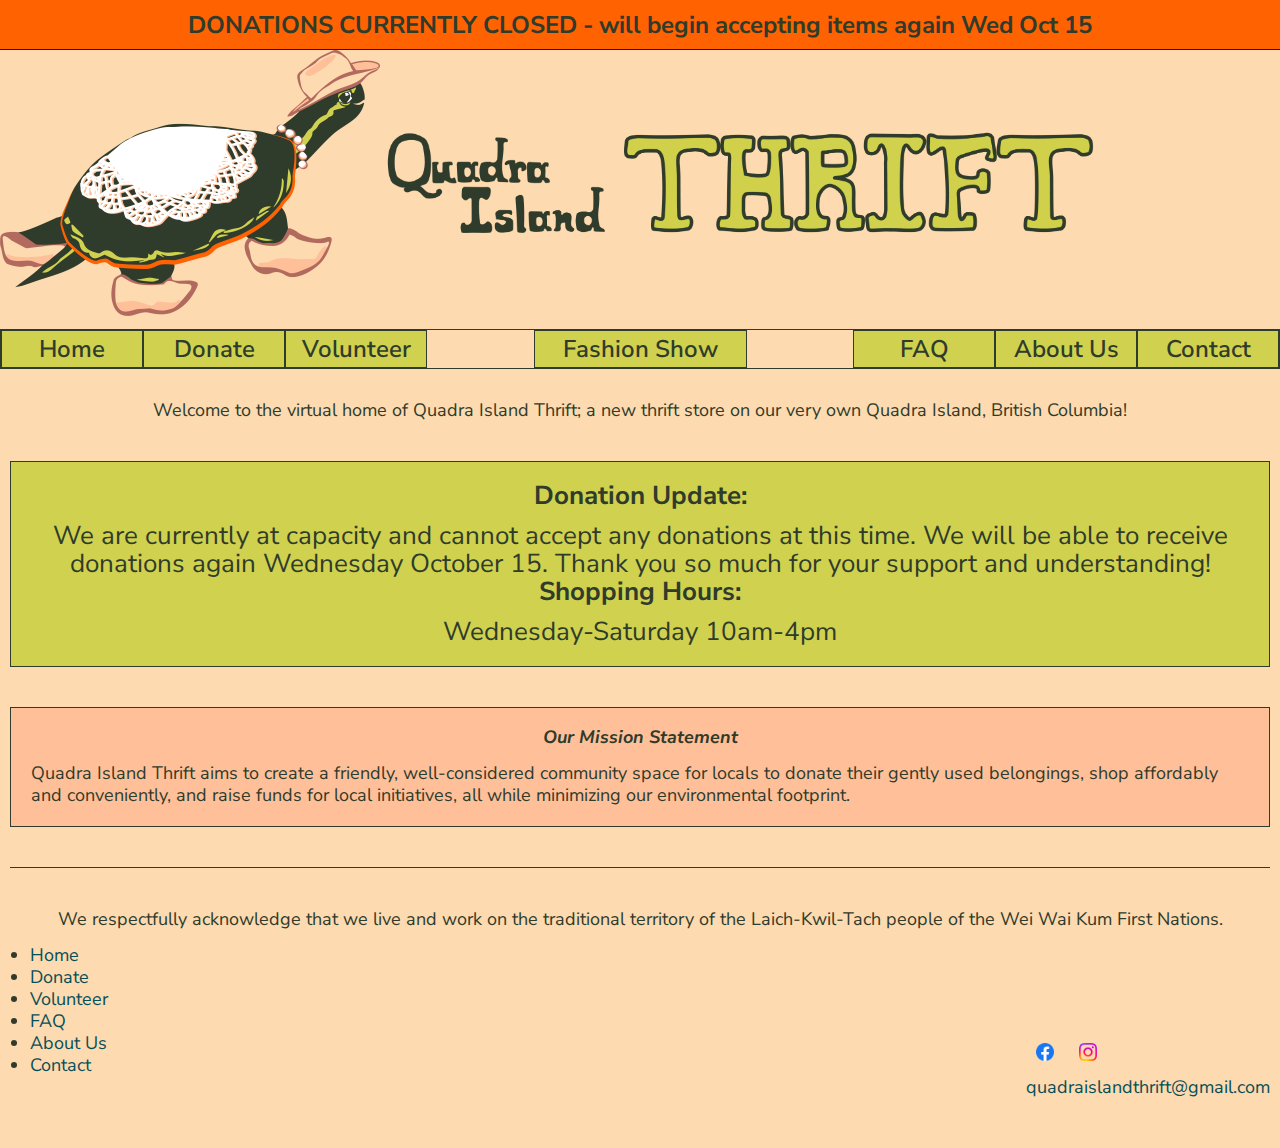
<file: index.html>
<!DOCTYPE html>
<html lang="en">

<head>
  <meta charset="UTF-8">
  <meta name="viewport" content="width=device-width, initial-scale=1.0, maximum-scale=1.0, user-scalable=no">
  <meta http-equiv="X-UA-Compatible" content="ie=edge">
  <meta name="description" content="Quadra Island's very own thrift store!">

  <title>Quadra Island Thrift</title>

<meta property="og:title" content="Quadra Island Thrift">
<meta property="og:type" content="website">
<meta property="og:locale" content="en_US">
<meta property="og:url" content="https://quadraislandthrift.ca">
<meta property="og:description" content="Quadra Island Thrift store open hours, donation information, FAQ and more">
<meta property="og:image" content="https://quadraislandthrift.ca/assets/qit-turtle-colour-og-10.png">



  <link rel="icon" type="image/x-icon" href="./assets/favicon.ico">
  <link rel="stylesheet" href="style.css">
  <!-- <script src="https://polyfill.io/v3/polyfill.min.js?features=default"></script>
  <script src="https://ajax.googleapis.com/ajax/libs/jquery/3.6.0/jquery.min.js"></script>
  <script src='https://ajax.googleapis.com/ajax/libs/jqueryui/1.8.5/jquery-ui.min.js'></script> -->
  <!-- <link rel="preconnect" href="https://fonts.googleapis.com">
<link rel="preconnect" href="https://fonts.gstatic.com" crossorigin>
<link href="https://fonts.googleapis.com/css2?family=Nunito+Sans:ital,opsz,wght@0,6..12,200..1000;1,6..12,200..1000&display=swap" rel="stylesheet"> -->
<link rel="preconnect" href="https://fonts.googleapis.com">
<link rel="preconnect" href="https://fonts.gstatic.com" crossorigin>
<link href="https://fonts.googleapis.com/css2?family=Chicle&family=Nunito+Sans:ital,opsz,wght@0,6..12,200..1000;1,6..12,200..1000&display=swap" rel="stylesheet">

</head>
<!-- Google tag (gtag.js) -->
<script async src="https://www.googletagmanager.com/gtag/js?id=G-VVVWBV5G3X"></script>
<script>
  window.dataLayer = window.dataLayer || [];
  function gtag(){dataLayer.push(arguments);}
  gtag('js', new Date());

  gtag('config', 'G-VVVWBV5G3X');
</script>

<body>
    <div class="banner"><p class="banner__text">DONATIONS CURRENTLY CLOSED - will begin accepting items again Wed Oct 15</p></div>
    <header>
        <div class="header">
        <div class="header__title">
            <div class="header__title-image header__title-image-1">
                <img src="./assets/qit-turtle-colour-380w.png" alt="QIT Turtle">
            </div>
            <div class="header__title-image header__title-image-2"> 
                <img  src="./assets/quadra-island-text.png" alt="Quadra Island">
            </div> 
            <div class="header__title-image header__title-image-3">
                <img  src="./assets/thrift-text.png" alt="Thrift">
            </div>
            <!-- <h1>Quadra&nbsp;</h1>
            <h1>Island&nbsp;</h1>
            <h1>Thrift&nbsp;</h1> -->
        </div>
        <!-- <div class="header__image">
            <img src="./assets/turtle-placeholder.jpg" alt="Doily Turtle"> 
        </div> -->
    </div>
    </header>
    <nav class="nav">
        <div class="nav__link-grouping">
            <a class="nav__link" href="./index.html">Home</a>
            <a class="nav__link" href="./donate.html">Donate</a>
            <a class="nav__link" href="./volunteer.html">Volunteer</a>
            <!-- <a class="nav__link" href="#idea">The Idea</a> -->
        </div>
        <div class="nav__link-grouping nav__link-grouping--fashion">
            <a class="nav__link nav__link--fashion" href="./fashion-show.html">Fashion Show</a>
        </div>
        <div class="nav__link-grouping">
            <a class="nav__link" href="./faq.html">FAQ</a>
            <a class="nav__link" href="./about-us.html">About Us</a>
            <a class="nav__link" href="./contact.html">Contact</a>
        </div>
    </nav>
    <div id="all">
    
    
    <main>
    <section class="mission">
        <!-- similar border to ad -->
        <p class="mission__intro-text">Welcome to the virtual home of Quadra Island Thrift; a new thrift store on our very own Quadra Island, British Columbia!</p>
        <div class="mission__hours">
        <!-- <p class="center bold">Shopping and Donation Hours:</p> -->
         <div class="donation__update">
            <p class="center bold">Donation Update:</p>
            <p class="center">We are currently at capacity and cannot accept any donations at this time. We will be able to receive donations again Wednesday October 15. Thank you so much for your support and understanding!</p>
         </div>
          
        <p class="center bold">Shopping Hours:</p>
            <p class="center">Wednesday-Saturday 10am-4pm</p>
     
            <!-- <p class="center">Sunday 10am-2pm</p> -->
        </div>
          
        </p>
        <div class="mission__intro-now-accepting-container mission__intro-text">
            <!-- <p class="mission__intro-text mission__intro-now-accepting"><a href="#donate">See our updated donation information</a></p> -->
        </div>
        <div class="mission__mission-statement">
            <h4>Our Mission Statement</h4>
            <p class="mission__text">Quadra Island Thrift aims to create a friendly, well-considered community space for locals to donate their gently used belongings, shop affordably and conveniently, and raise funds for local initiatives, all while minimizing our environmental footprint. </p>
        </div>
        
    </section>

    <footer class="footer">
        <p class="footer__acknowledgement">We respectfully acknowledge that we live and work on the traditional territory of the Laich-Kwil-Tach people of the Wei Wai Kum First Nations.</p>
        <div class="footer__bottom">
        <div class="footer__left">
            <ul>
                <li><a href="./index.html">Home</a></li>
                <li><a href="./donate.html">Donate</a></li>
                <li><a href="./volunteer.html">Volunteer</a></li>
                <!-- <li><a href="#idea">The Idea</a></li> -->
                <li><a href="./faq.html">FAQ</a></li>
                <li><a href="./about-us.html">About Us</a></li>
                <li><a href="./contact.html">Contact</a></li>
            </ul>
        </div>
        <div class="footer__right"> 
            <div class="footer__socials">
                <a href="https://www.facebook.com/profile.php?id=61572787464587" target="_blank">
                    <img src="./assets/fb-icon.png" alt="Quadra Island Thrift Facebook">
                </a>
                <a href="https://www.instagram.com/quadraislandthrift/" target="_blank">
                    <img src="./assets/ig-icon.png" alt="Quadra Island Thrift Instagram">
                </a>
            </div>
            <div>
                <a href="mailto:quadraislandthrift@gmail.com">quadraislandthrift@gmail.com</a>
            </div>
        </div>
    </div>
    </footer>
</main>
  <script src="main.js"></script>
  </div>
</body>
</html>
</file>
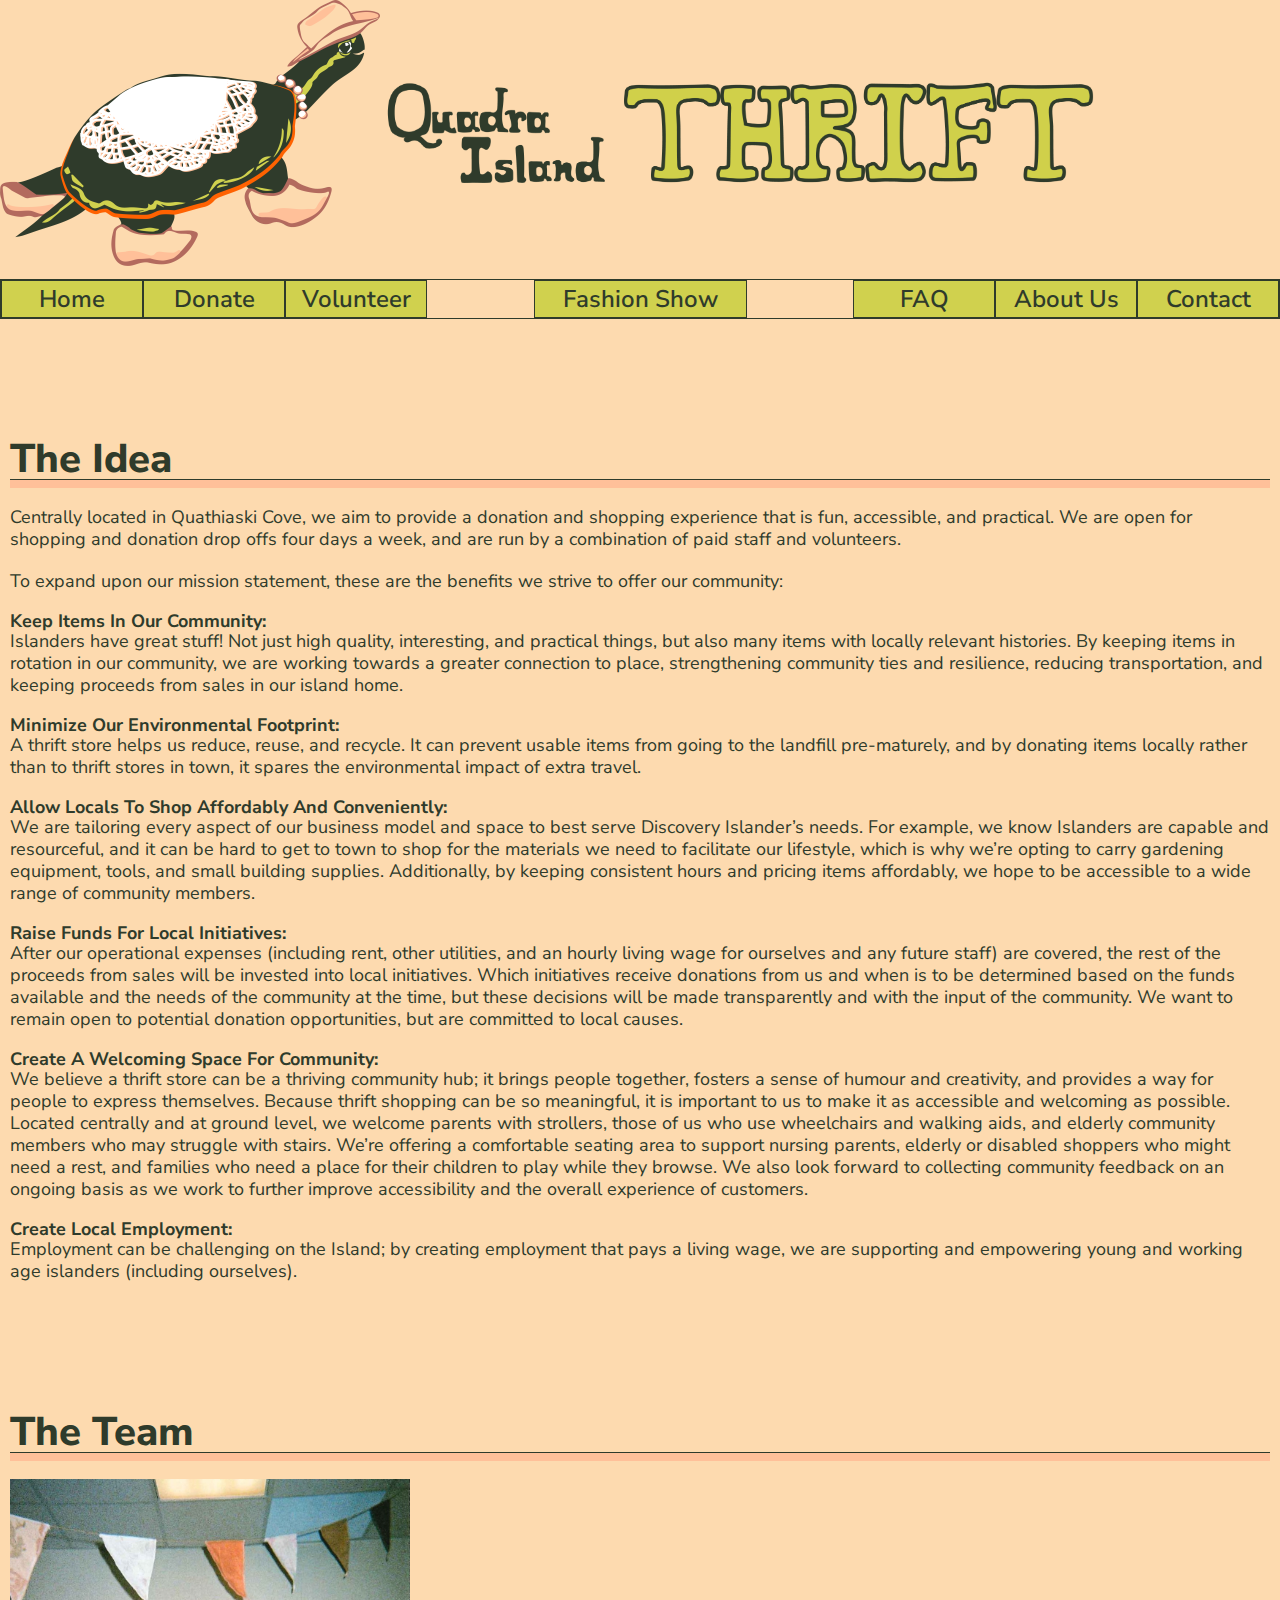
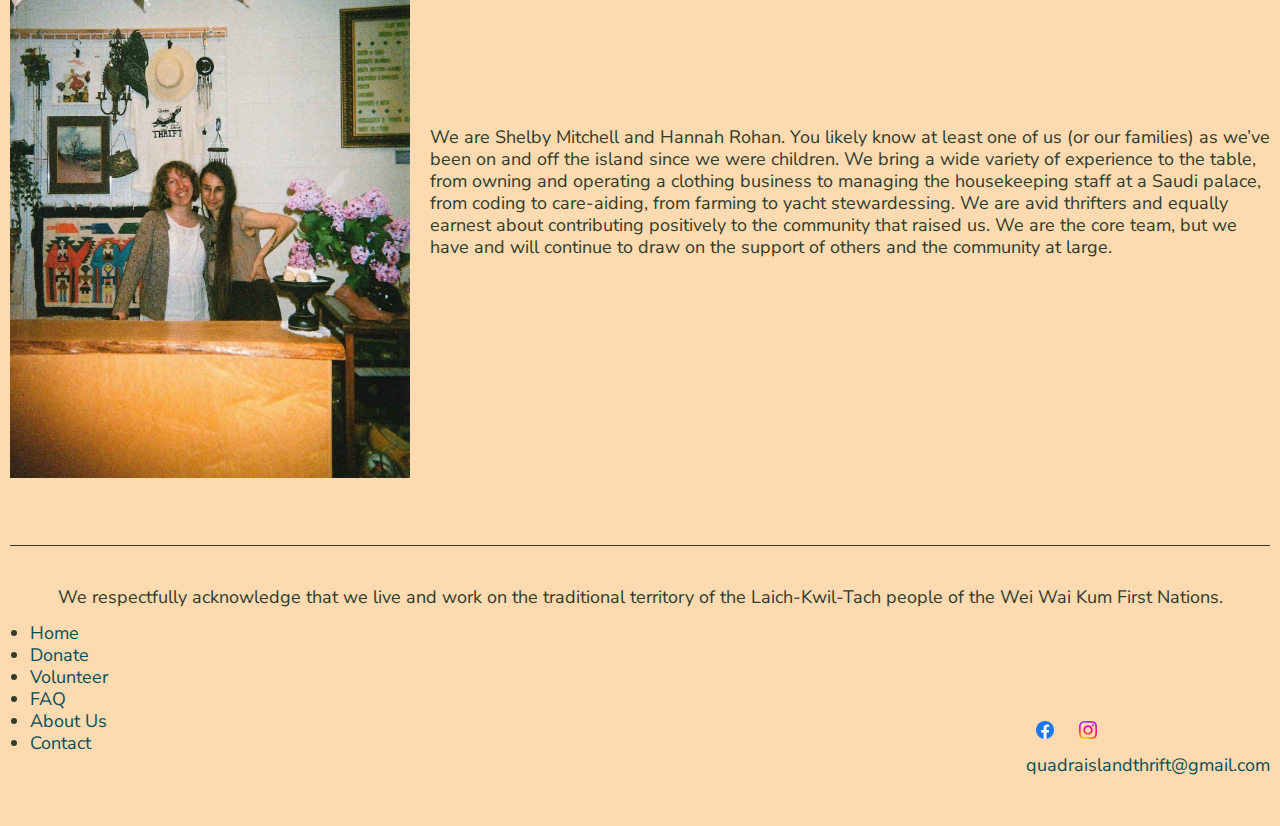
<file: about-us.html>
<!DOCTYPE html>
<html lang="en">

<head>
  <meta charset="UTF-8">
  <meta name="viewport" content="width=device-width, initial-scale=1.0, maximum-scale=1.0, user-scalable=no">
  <meta http-equiv="X-UA-Compatible" content="ie=edge">
  <meta name="description" content="Quadra Island's very own thrift store!">

  <title>Quadra Island Thrift</title>

<meta property="og:title" content="About Us - Quadra Island Thrift">
<meta property="og:type" content="website">
<meta property="og:locale" content="en_US">
<meta property="og:url" content="https://quadraislandthrift.ca">
<meta property="og:description" content="">
<meta property="og:image" content="https://quadraislandthrift.ca/assets/qit-turtle-colour-og-10.png">



  <link rel="icon" type="image/x-icon" href="./assets/favicon.ico">
  <link rel="stylesheet" href="style.css">
  <!-- <script src="https://polyfill.io/v3/polyfill.min.js?features=default"></script>
  <script src="https://ajax.googleapis.com/ajax/libs/jquery/3.6.0/jquery.min.js"></script>
  <script src='https://ajax.googleapis.com/ajax/libs/jqueryui/1.8.5/jquery-ui.min.js'></script> -->
  <link rel="preconnect" href="https://fonts.googleapis.com">
<link rel="preconnect" href="https://fonts.gstatic.com" crossorigin>
<link href="https://fonts.googleapis.com/css2?family=Nunito+Sans:ital,opsz,wght@0,6..12,200..1000;1,6..12,200..1000&display=swap" rel="stylesheet">
</head>
<!-- Google tag (gtag.js) -->
<script async src="https://www.googletagmanager.com/gtag/js?id=G-VVVWBV5G3X"></script>
<script>
  window.dataLayer = window.dataLayer || [];
  function gtag(){dataLayer.push(arguments);}
  gtag('js', new Date());

  gtag('config', 'G-VVVWBV5G3X');
</script>

<body>
     <!-- <div class="banner"><p class="banner__text">We're closed for most of January! Check out our Holiday hours <a class="banner__link" href="./index.html#winterhours">here</a>!</p></div> -->
    <header>
        <div class="header">
        <div class="header__title">
            <div class="header__title-image header__title-image-1">
                <img src="./assets/qit-turtle-colour-380w.png" alt="QIT Turtle">
            </div>
            <div class="header__title-image header__title-image-2"> 
                <img  src="./assets/quadra-island-text.png" alt="Quadra Island">
            </div> 
            <div class="header__title-image header__title-image-3">
                <img  src="./assets/thrift-text.png" alt="Thrift">
            </div>
            <!-- <h1>Quadra&nbsp;</h1>
            <h1>Island&nbsp;</h1>
            <h1>Thrift&nbsp;</h1> -->
        </div>
        <!-- <div class="header__image">
            <img src="./assets/turtle-placeholder.jpg" alt="Doily Turtle"> 
        </div> -->
    </div>
    </header>
    <nav class="nav">
        <div class="nav__link-grouping">
            <a class="nav__link" href="./index.html">Home</a>
            <a class="nav__link" href="./donate.html">Donate</a>
            <a class="nav__link" href="./volunteer.html">Volunteer</a>
            <!-- <a class="nav__link" href="#idea">The Idea</a> -->
        </div>
        <div class="nav__link-grouping nav__link-grouping--fashion">
            <a class="nav__link nav__link--fashion" href="./fashion-show.html">Fashion Show</a>
        </div>
        <div class="nav__link-grouping">
            <a class="nav__link" href="./faq.html">FAQ</a>
            <a class="nav__link" href="./about-us.html">About Us</a>
            <a class="nav__link" href="./contact.html">Contact</a>
        </div>
    </nav>
    <div id="all">
    
    
    <main>

    <section class="idea anchor" id="idea">
        <h2 class="idea__header">The Idea</h2>
        <p class="idea__text">
            Centrally located in Quathiaski Cove, we aim to provide a donation and shopping experience that is fun, accessible, and practical. We are open for shopping and donation drop offs four days a week, and are run by a combination of paid staff and volunteers.
        </p>
        <p class="idea__text">
            To expand upon our mission statement, these are the benefits we strive to offer our community:
        </p>
        <h4>Keep Items In Our Community:</h4>
        <p class="idea__text">
            Islanders have great stuff! Not just high quality, interesting, and practical things, but also many items with locally relevant histories. By keeping items in rotation in our community, we are working towards a greater connection to place, strengthening community ties and resilience, reducing transportation, and keeping proceeds from sales in our island home.
        </p>
        <h4>Minimize Our Environmental Footprint:</h4>
        <p class="idea__text">
            A thrift store helps us reduce, reuse, and recycle. It can prevent usable items from going to the landfill pre-maturely, and by donating items locally rather than to thrift stores in town, it spares the environmental impact of extra travel.
        </p>
        <h4>Allow Locals To Shop Affordably And Conveniently:</h4>
        <p class="idea__text">
            We are tailoring every aspect of our business model and space to best serve Discovery Islander’s needs. For example, we know Islanders are capable and resourceful, and it can be hard to get to town to shop for the materials we need to facilitate our lifestyle, which is why we’re opting to carry gardening equipment, tools, and small building supplies. Additionally, by keeping consistent hours and pricing items affordably, we hope to be accessible to a wide range of community members.
        </p>
        <h4>Raise Funds For Local Initiatives:</h4>
        <p class="idea__text">
            After our operational expenses (including rent, other utilities, and an hourly living wage for ourselves and any future staff) are covered, the rest of the proceeds from sales will be invested into local initiatives. Which initiatives receive donations from us and when is to be determined based on the funds available and the needs of the community at the time, but these decisions will be made transparently and with the input of the community. We want to remain open to potential donation opportunities, but are committed to local causes.
        </p>
        <h4>Create A Welcoming Space For Community:</h4>
        <p class="idea__text">
            We believe a thrift store can be a thriving community hub; it brings people together, fosters a sense of humour and creativity, and provides a way for people to express themselves. Because thrift shopping can be so meaningful, it is important to us to make it as accessible and welcoming as possible. Located centrally and at ground level, we welcome parents with strollers, those of us who use wheelchairs and walking aids, and elderly community members who may struggle with stairs. We’re offering a comfortable seating area to support nursing parents, elderly or disabled shoppers who might need a rest, and families who need a place for their children to play while they browse. We also look forward to collecting community feedback on an ongoing basis as we work to further improve accessibility and the overall experience of customers.
        </p>
        <h4>Create Local Employment:</h4>
        <p class="idea__text">
            Employment can be challenging on the Island; by creating employment that pays a living wage, we are supporting and empowering young and working age islanders (including ourselves).
        </p>
    </section>
    
    <section class="aboutus anchor" id="aboutus">
        <h2 class="aboutus__header">The Team</h2>
        <div class="aboutus__content">
            <div class="aboutus__image">
                <img src="./assets/qit-s-h-crop.jpg" alt="Hannah and Shelby">
            </div>
            <div class="aboutus__text">
                <p>We are Shelby Mitchell and Hannah Rohan. You likely know at least one of us (or our families) as we’ve been on and off the island since we were children. We bring a wide variety of experience to the table, from owning and operating a clothing business to managing the housekeeping staff at a Saudi palace, from coding to care-aiding, from farming to yacht stewardessing. We are avid thrifters and equally earnest about contributing positively to the community that raised us. We are the core team, but we have and will continue to draw on the support of others and the community at large.</p>
            </div>
    </div>
    </section>
    
    <footer class="footer">
        <p class="footer__acknowledgement">We respectfully acknowledge that we live and work on the traditional territory of the Laich-Kwil-Tach people of the Wei Wai Kum First Nations.</p>
        <div class="footer__bottom">
        <div class="footer__left">
            <ul>
                <li><a href="./index.html">Home</a></li>
                <li><a href="./donate.html">Donate</a></li>
                <li><a href="./volunteer.html">Volunteer</a></li>
                <!-- <li><a href="#idea">The Idea</a></li> -->
                <li><a href="./faq.html">FAQ</a></li>
                <li><a href="./about-us.html">About Us</a></li>
                <li><a href="./contact.html">Contact</a></li>
            </ul>
        </div>
        <div class="footer__right"> 
            <div class="footer__socials">
                <a href="https://www.facebook.com/profile.php?id=61572787464587" target="_blank">
                    <img src="./assets/fb-icon.png" alt="Quadra Island Thrift Facebook">
                </a>
                <a href="https://www.instagram.com/quadraislandthrift/" target="_blank">
                    <img src="./assets/ig-icon.png" alt="Quadra Island Thrift Instagram">
                </a>
            </div>
            <div>
                <a href="mailto:quadraislandthrift@gmail.com">quadraislandthrift@gmail.com</a>
            </div>
        </div>
    </div>
    </footer>
</main>
  <script src="main.js"></script>
  </div>
</body>
</html>
</file>
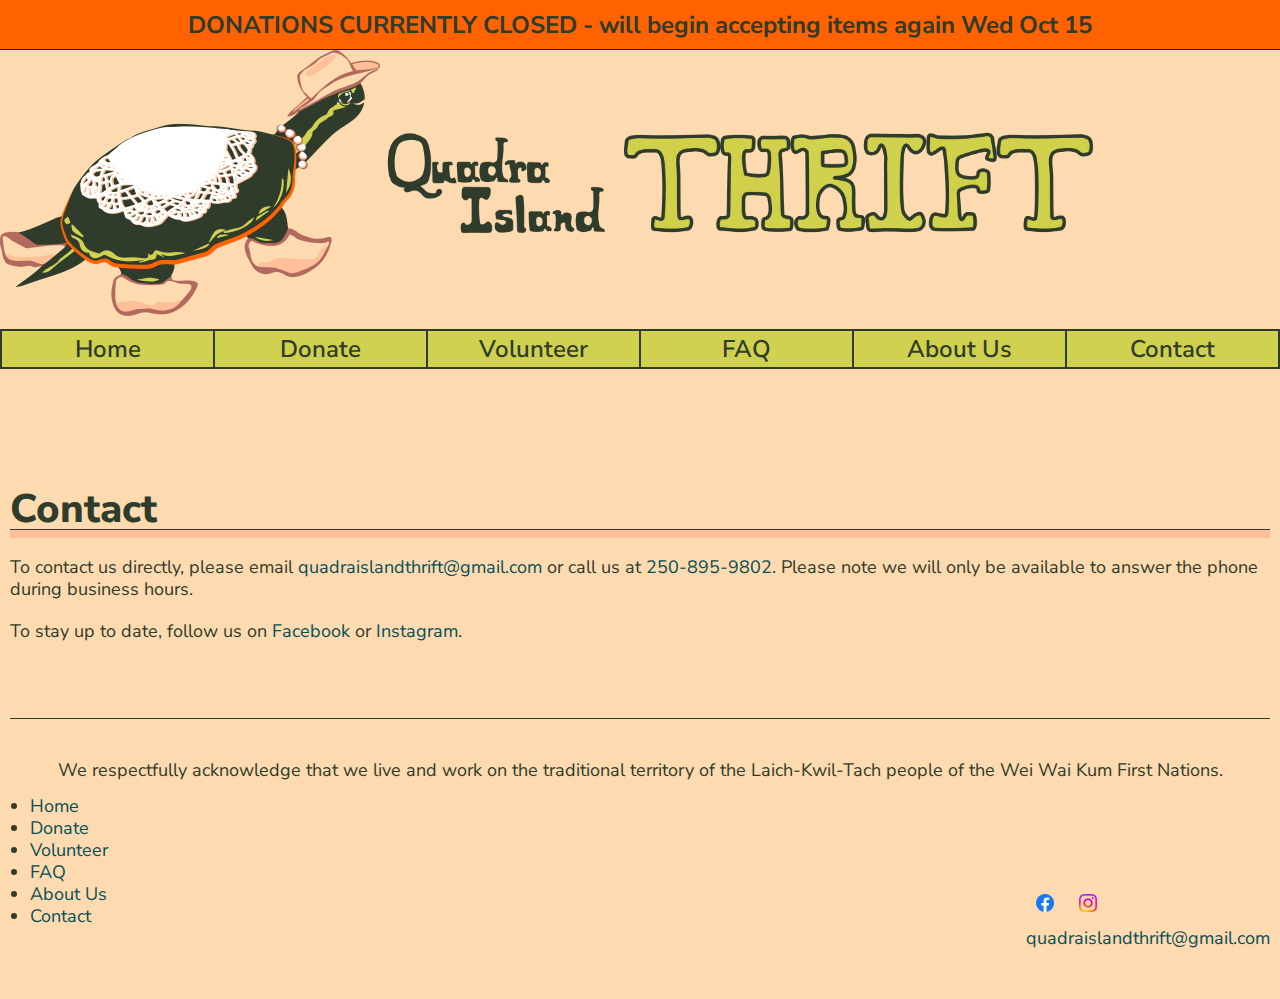
<file: contact.html>
<!DOCTYPE html>
<html lang="en">

<head>
  <meta charset="UTF-8">
  <meta name="viewport" content="width=device-width, initial-scale=1.0, maximum-scale=1.0, user-scalable=no">
  <meta http-equiv="X-UA-Compatible" content="ie=edge">
  <meta name="description" content="Quadra Island's very own thrift store!">

  <title>Quadra Island Thrift</title>

<meta property="og:title" content="Quadra Island Thrift">
<meta property="og:type" content="website">
<meta property="og:locale" content="en_US">
<meta property="og:url" content="https://quadraislandthrift.ca">
<meta property="og:description" content="Quadra Island Thrift store open hours, donation information, FAQ and more">
<meta property="og:image" content="https://quadraislandthrift.ca/assets/qit-turtle-colour-og-10.png">



  <link rel="icon" type="image/x-icon" href="./assets/favicon.ico">
  <link rel="stylesheet" href="style.css">
  <!-- <script src="https://polyfill.io/v3/polyfill.min.js?features=default"></script>
  <script src="https://ajax.googleapis.com/ajax/libs/jquery/3.6.0/jquery.min.js"></script>
  <script src='https://ajax.googleapis.com/ajax/libs/jqueryui/1.8.5/jquery-ui.min.js'></script> -->
  <link rel="preconnect" href="https://fonts.googleapis.com">
<link rel="preconnect" href="https://fonts.gstatic.com" crossorigin>
<link href="https://fonts.googleapis.com/css2?family=Nunito+Sans:ital,opsz,wght@0,6..12,200..1000;1,6..12,200..1000&display=swap" rel="stylesheet">
</head>

<body>
    <div class="banner"><p class="banner__text">DONATIONS CURRENTLY CLOSED - will begin accepting items again Wed Oct 15</p></div>
    <header>
        <div class="header">
        <div class="header__title">
            <div class="header__title-image header__title-image-1">
                <img src="./assets/qit-turtle-colour-380w.png" alt="QIT Turtle">
            </div>
            <div class="header__title-image header__title-image-2"> 
                <img  src="./assets/quadra-island-text.png" alt="Quadra Island">
            </div> 
            <div class="header__title-image header__title-image-3">
                <img  src="./assets/thrift-text.png" alt="Thrift">
            </div>
            <!-- <h1>Quadra&nbsp;</h1>
            <h1>Island&nbsp;</h1>
            <h1>Thrift&nbsp;</h1> -->
        </div>
        <!-- <div class="header__image">
            <img src="./assets/turtle-placeholder.jpg" alt="Doily Turtle"> 
        </div> -->
    </div>
    </header>
    <nav class="nav">
        <div class="nav__link-grouping">
            <a class="nav__link" href="./index.html">Home</a>
            <a class="nav__link" href="./donate.html">Donate</a>
            <a class="nav__link" href="./volunteer.html">Volunteer</a>
            <!-- <a class="nav__link" href="#idea">The Idea</a> -->
        </div>
        <div class="nav__link-grouping">
            <a class="nav__link" href="./faq.html">FAQ</a>
            <a class="nav__link" href="./about-us.html">About Us</a>
            <a class="nav__link" href="./contact.html">Contact</a>
        </div>
    </nav>
    <div id="all">
    
    
    <main>

    <section class="contact anchor" id="contact">
        <h2 class="contact__header">Contact</h2>
        <!-- <p class="contact__text">
            We will be open for donation and shopping on Saturday, May 17! From then on, our open hours will be:
        </p> -->
        <!-- <p class="contact__text">
            Thursday to Saturday 10am - 4pm<br>
            Sundays 10am - 2pm
        </p> -->
        <p class="contact__text">To contact us directly, please email <a href="mailto:quadraislandthrift@gmail.com">quadraislandthrift@gmail.com</a> or call us at <a href="tel:+2508959802">250-895-9802</a>. Please note we will only be available to answer the phone during business hours.</p>
        <p class="contact__text">To stay up to date, follow us on <a href="https://www.facebook.com/profile.php?id=61572787464587">Facebook</a> or <a href="https://www.instagram.com/quadraislandthrift/">Instagram</a>.</p><br>
       
    </section>
    <footer class="footer">
        <p class="footer__acknowledgement">We respectfully acknowledge that we live and work on the traditional territory of the Laich-Kwil-Tach people of the Wei Wai Kum First Nations.</p>
        <div class="footer__bottom">
        <div class="footer__left">
            <ul>
                <li><a href="./index.html">Home</a></li>
                <li><a href="./donate.html">Donate</a></li>
                <li><a href="./volunteer.html">Volunteer</a></li>
                <!-- <li><a href="#idea">The Idea</a></li> -->
                <li><a href="./faq.html">FAQ</a></li>
                <li><a href="./about-us.html">About Us</a></li>
                <li><a href="./contact.html">Contact</a></li>
            </ul>
        </div>
        <div class="footer__right"> 
            <div class="footer__socials">
                <a href="https://www.facebook.com/profile.php?id=61572787464587" target="_blank">
                    <img src="./assets/fb-icon.png" alt="Quadra Island Thrift Facebook">
                </a>
                <a href="https://www.instagram.com/quadraislandthrift/" target="_blank">
                    <img src="./assets/ig-icon.png" alt="Quadra Island Thrift Instagram">
                </a>
            </div>
            <div>
                <a href="mailto:quadraislandthrift@gmail.com">quadraislandthrift@gmail.com</a>
            </div>
        </div>
    </div>
    </footer>
</main>
  <script src="main.js"></script>
  </div>
</body>
</html>
</file>
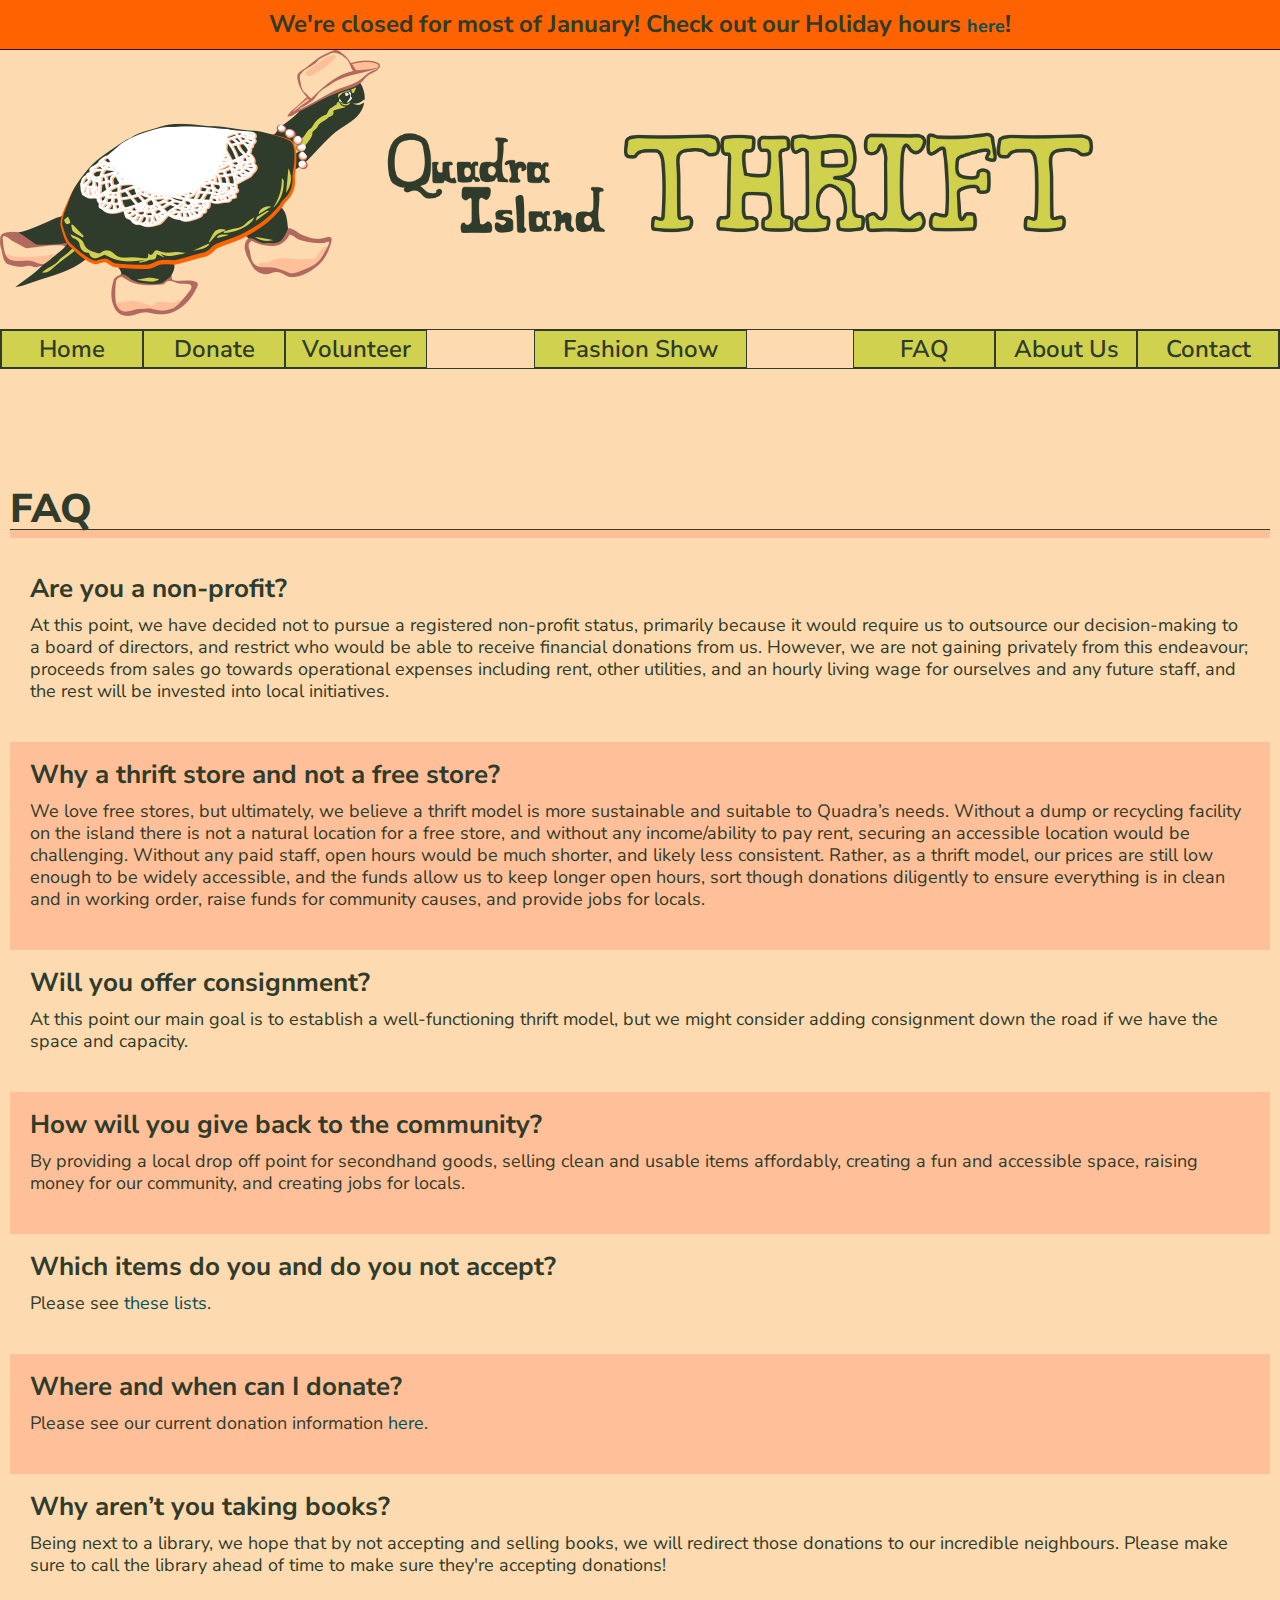
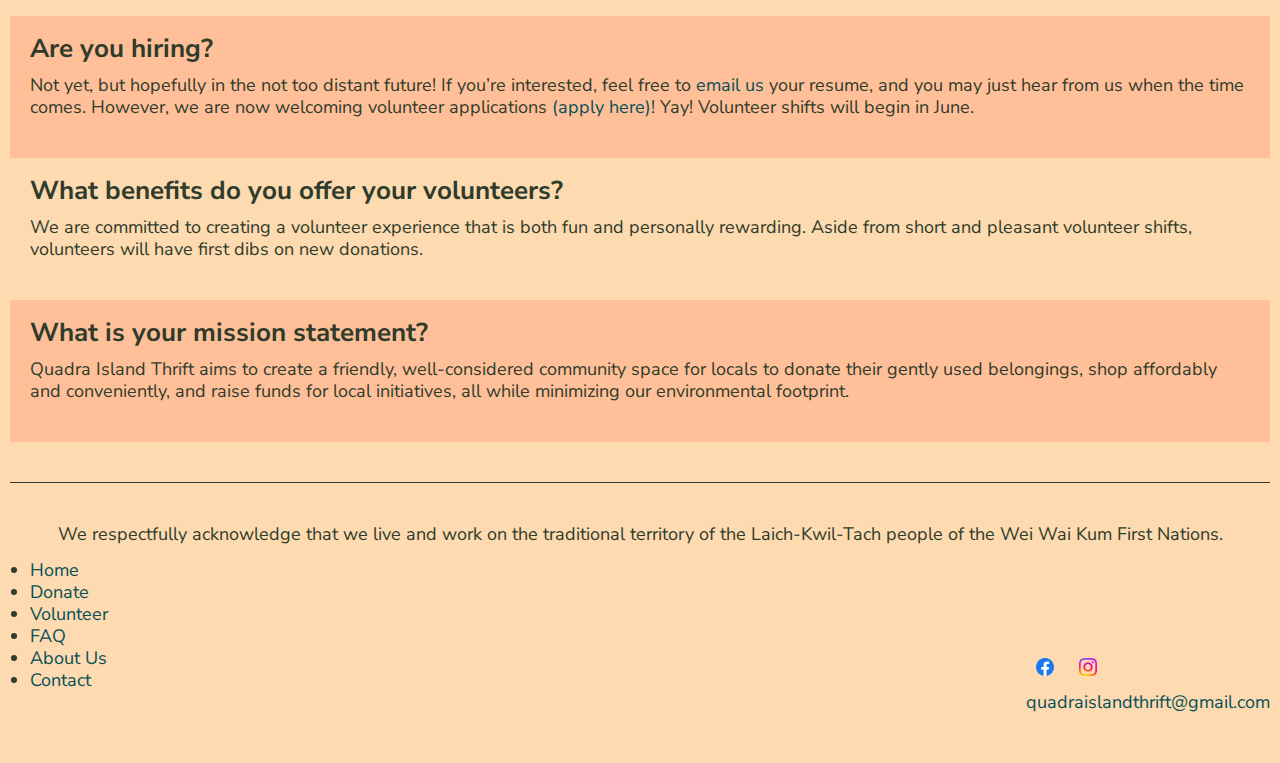
<file: faq.html>
<!DOCTYPE html>
<html lang="en">

<head>
  <meta charset="UTF-8">
  <meta name="viewport" content="width=device-width, initial-scale=1.0, maximum-scale=1.0, user-scalable=no">
  <meta http-equiv="X-UA-Compatible" content="ie=edge">
  <meta name="description" content="Quadra Island's very own thrift store!">

  <title>Quadra Island Thrift</title>

<meta property="og:title" content="FAQ - Quadra Island Thrift">
<meta property="og:type" content="website">
<meta property="og:locale" content="en_US">
<meta property="og:url" content="https://quadraislandthrift.ca">
<meta property="og:description" content="">
<meta property="og:image" content="https://quadraislandthrift.ca/assets/qit-turtle-colour-og-10.png">



  <link rel="icon" type="image/x-icon" href="./assets/favicon.ico">
  <link rel="stylesheet" href="style.css">
  <!-- <script src="https://polyfill.io/v3/polyfill.min.js?features=default"></script>
  <script src="https://ajax.googleapis.com/ajax/libs/jquery/3.6.0/jquery.min.js"></script>
  <script src='https://ajax.googleapis.com/ajax/libs/jqueryui/1.8.5/jquery-ui.min.js'></script> -->
  <link rel="preconnect" href="https://fonts.googleapis.com">
<link rel="preconnect" href="https://fonts.gstatic.com" crossorigin>
<link href="https://fonts.googleapis.com/css2?family=Nunito+Sans:ital,opsz,wght@0,6..12,200..1000;1,6..12,200..1000&display=swap" rel="stylesheet">
</head>
<!-- Google tag (gtag.js) -->
<script async src="https://www.googletagmanager.com/gtag/js?id=G-VVVWBV5G3X"></script>
<script>
  window.dataLayer = window.dataLayer || [];
  function gtag(){dataLayer.push(arguments);}
  gtag('js', new Date());

  gtag('config', 'G-VVVWBV5G3X');
</script>

<body>
     <div class="banner"><p class="banner__text">We're closed for most of January! Check out our Holiday hours <a class="banner__link" href="./index.html#winterhours">here</a>!</p></div>
    <header>
        <div class="header">
        <div class="header__title">
            <div class="header__title-image header__title-image-1">
                <img src="./assets/qit-turtle-colour-380w.png" alt="QIT Turtle">
            </div>
            <div class="header__title-image header__title-image-2"> 
                <img  src="./assets/quadra-island-text.png" alt="Quadra Island">
            </div> 
            <div class="header__title-image header__title-image-3">
                <img  src="./assets/thrift-text.png" alt="Thrift">
            </div>
            <!-- <h1>Quadra&nbsp;</h1>
            <h1>Island&nbsp;</h1>
            <h1>Thrift&nbsp;</h1> -->
        </div>
        <!-- <div class="header__image">
            <img src="./assets/turtle-placeholder.jpg" alt="Doily Turtle"> 
        </div> -->
    </div>
    </header>
    <nav class="nav">
        <div class="nav__link-grouping">
            <a class="nav__link" href="./index.html">Home</a>
            <a class="nav__link" href="./donate.html">Donate</a>
            <a class="nav__link" href="./volunteer.html">Volunteer</a>
            <!-- <a class="nav__link" href="#idea">The Idea</a> -->
        </div>
        <div class="nav__link-grouping nav__link-grouping--fashion">
            <a class="nav__link nav__link--fashion" href="./fashion-show.html">Fashion Show</a>
        </div>
        <div class="nav__link-grouping">
            <a class="nav__link" href="./faq.html">FAQ</a>
            <a class="nav__link" href="./about-us.html">About Us</a>
            <a class="nav__link" href="./contact.html">Contact</a>
        </div>
    </nav>
    
    <div id="all">
    
    
    <main>

    <section class="faq anchor" id="faq">
        <h2 class="faq__header">FAQ</h2>
        <div class="faq__norm">
            <h4 class="faq__q">Are you a non-profit?</h4>
            <p class="faq__a">At this point, we have decided not to pursue a registered non-profit status, primarily because it would require us to outsource our decision-making to a board of directors, and restrict who would be able to receive financial donations from us. However, we are not gaining privately from this endeavour; proceeds from sales go towards operational expenses including rent, other utilities, and an hourly living wage for ourselves and any future staff, and the rest will be invested into local initiatives. </p>
        </div>
        <div class="faq__alt">
            <h4 class="faq__q">Why a thrift store and not a free store?</h4>
            <p class="faq__a">We love free stores, but ultimately, we believe a thrift model is more sustainable and suitable to Quadra’s needs. Without a dump or recycling facility on the island there is not a natural location for a free store, and without any income/ability to pay rent, securing an accessible location would be challenging. Without any paid staff, open hours would be much shorter, and likely less consistent. Rather, as a thrift model, our prices are still low enough to be widely accessible, and the funds allow us to keep longer open hours, sort though donations diligently to ensure everything is in clean and in working order, raise funds for community causes, and provide jobs for locals.</p>
        </div>
        <div class="faq__norm">
            <h4 class="faq__q">Will you offer consignment?</h4>
            <p class="faq__a">At this point our main goal is to establish a well-functioning thrift model, but we might consider adding consignment down the road if we have the space and capacity.</p>
        </div>
        <div class="faq__alt">
            <h4 class="faq__q">How will you give back to the community?</h4>
            <p class="faq__a">By providing a local drop off point for secondhand goods, selling clean and usable items affordably, creating a fun and accessible space, raising money for our community, and creating jobs for locals.</p>
        </div>
        <div class="faq__norm">
            <h4 class="faq__q">Which items do you and do you not accept?</h4>
            <p class="faq__a">Please see <a href="./donate.html#donate">these lists</a>.</p>
        </div>
        <div class="faq__alt">
            <h4 class="faq__q">Where and when can I donate?</h4>
            <p class="faq__a">Please see our current donation information <a href="./donate.html">here</a>.</a></p>
        </div>
        <!-- <div class="faq__norm">
            <h4 class="faq__q">What if I can’t drop off my donations? Do you offer donation pick ups?</h4>
            <p class="faq__a">We offer donation pick ups to those who need it due to mobility challenges, not having a vehicle, or other personal reasons. To coordinate a pick up, please contact us directly by phone or email.</p>
        </div> -->
        <div class="faq__norm">
            <h4 class="faq__q">Why aren’t you taking books?</h4>
            <p class="faq__a">Being next to a library, we hope that by not accepting and selling books, we will redirect those donations to our incredible neighbours. Please make sure to call the library ahead of time to make sure they're accepting donations!</p>
        </div>
        <div class="faq__alt">
            <h4 class="faq__q">Are you hiring?</h4>
            <p class="faq__a">Not yet, but hopefully in the not too distant future! If you’re interested, feel free to <a href="#contact">email us</a> your resume, and you may just hear from us when the time comes. However, we are now welcoming volunteer applications <a href="#volunteer">(apply here)</a>! Yay! Volunteer shifts will begin in June.</p>
        </div>
        <div class="faq__norm">
            <h4 class="faq__q">What benefits do you offer your volunteers?</h4>
            <p class="faq__a">We are committed to creating a volunteer experience that is both fun and personally rewarding. Aside from short and pleasant volunteer shifts, volunteers will have first dibs on new donations. </p>
        </div>
        <div class="faq__alt">
            <h4 class="faq__q">What is your mission statement?</h4>
            <p class="faq__a">Quadra Island Thrift aims to create a friendly, well-considered community space for locals to donate their gently used belongings, shop affordably and conveniently, and raise funds for local initiatives, all while minimizing our environmental footprint. </p>
        </div>
    </section>
    
    <footer class="footer">
        <p class="footer__acknowledgement">We respectfully acknowledge that we live and work on the traditional territory of the Laich-Kwil-Tach people of the Wei Wai Kum First Nations.</p>
        <div class="footer__bottom">
        <div class="footer__left">
            <ul>
                <li><a href="./index.html">Home</a></li>
                <li><a href="./donate.html">Donate</a></li>
                <li><a href="./volunteer.html">Volunteer</a></li>
                <!-- <li><a href="#idea">The Idea</a></li> -->
                <li><a href="./faq.html">FAQ</a></li>
                <li><a href="./about-us.html">About Us</a></li>
                <li><a href="./contact.html">Contact</a></li>
            </ul>
        </div>
        <div class="footer__right"> 
            <div class="footer__socials">
                <a href="https://www.facebook.com/profile.php?id=61572787464587" target="_blank">
                    <img src="./assets/fb-icon.png" alt="Quadra Island Thrift Facebook">
                </a>
                <a href="https://www.instagram.com/quadraislandthrift/" target="_blank">
                    <img src="./assets/ig-icon.png" alt="Quadra Island Thrift Instagram">
                </a>
            </div>
            <div>
                <a href="mailto:quadraislandthrift@gmail.com">quadraislandthrift@gmail.com</a>
            </div>
        </div>
    </div>
    </footer>
</main>
  <script src="main.js"></script>
  </div>
</body>
</html>
</file>
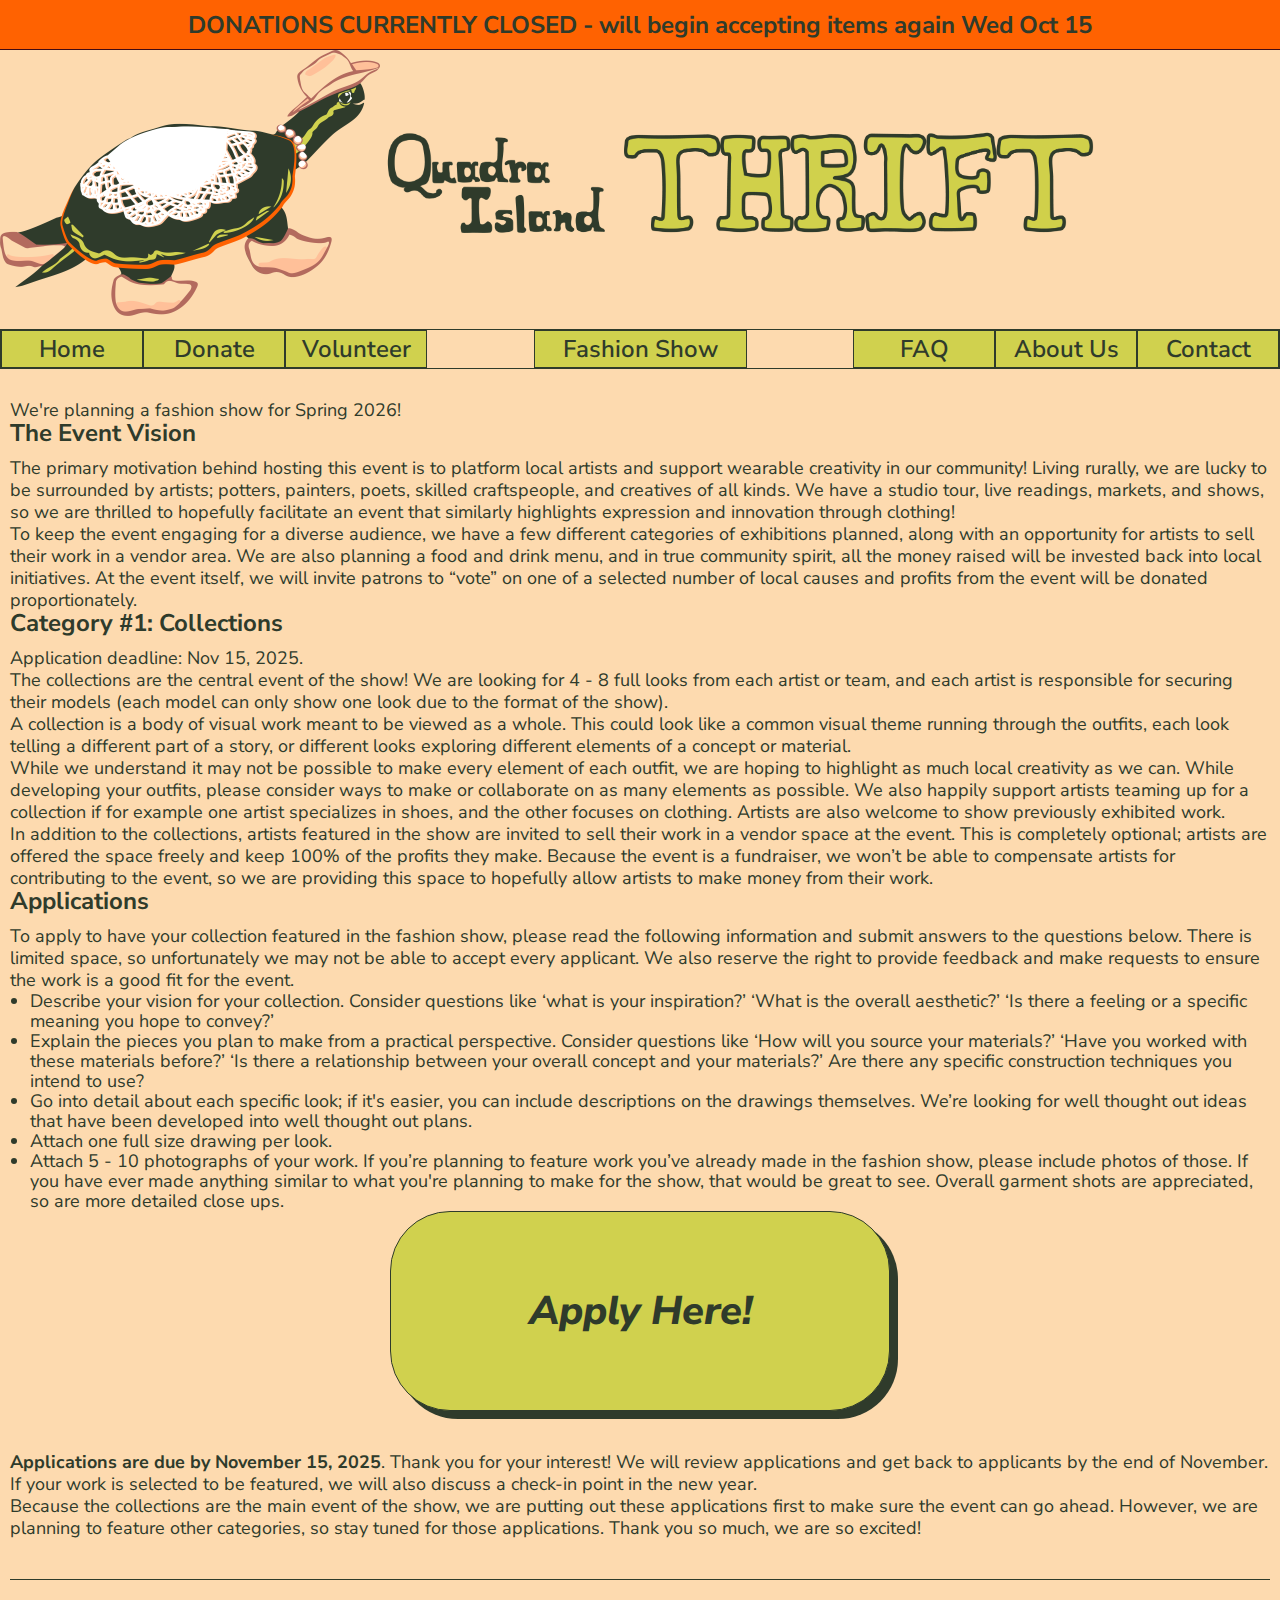
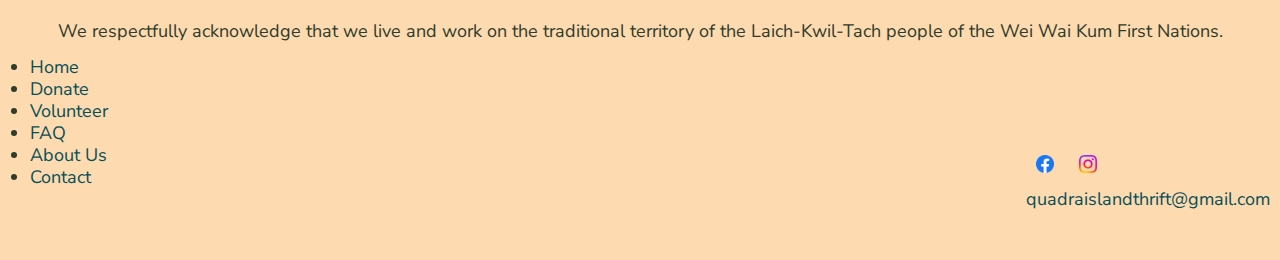
<file: fashion-show.html>
<!DOCTYPE html>
<html lang="en">

<head>
  <meta charset="UTF-8">
  <meta name="viewport" content="width=device-width, initial-scale=1.0, maximum-scale=1.0, user-scalable=no">
  <meta http-equiv="X-UA-Compatible" content="ie=edge">
  <meta name="description" content="Quadra Island's very own thrift store!">

  <title>Quadra Island Thrift</title>

<meta property="og:title" content="Quadra Island Thrift">
<meta property="og:type" content="website">
<meta property="og:locale" content="en_US">
<meta property="og:url" content="https://quadraislandthrift.ca">
<meta property="og:description" content="Quadra Island Thrift store open hours, donation information, FAQ and more">
<meta property="og:image" content="https://quadraislandthrift.ca/assets/qit-turtle-colour-og-10.png">



  <link rel="icon" type="image/x-icon" href="./assets/favicon.ico">
  <link rel="stylesheet" href="style.css">
  <!-- <script src="https://polyfill.io/v3/polyfill.min.js?features=default"></script>
  <script src="https://ajax.googleapis.com/ajax/libs/jquery/3.6.0/jquery.min.js"></script>
  <script src='https://ajax.googleapis.com/ajax/libs/jqueryui/1.8.5/jquery-ui.min.js'></script> -->
  <link rel="preconnect" href="https://fonts.googleapis.com">
<link rel="preconnect" href="https://fonts.gstatic.com" crossorigin>
<link href="https://fonts.googleapis.com/css2?family=Chicle&family=Nunito+Sans:ital,opsz,wght@0,6..12,200..1000;1,6..12,200..1000&display=swap" rel="stylesheet">

</head>
<!-- Google tag (gtag.js) -->
<script async src="https://www.googletagmanager.com/gtag/js?id=G-VVVWBV5G3X"></script>
<script>
  window.dataLayer = window.dataLayer || [];
  function gtag(){dataLayer.push(arguments);}
  gtag('js', new Date());

  gtag('config', 'G-VVVWBV5G3X');
</script>

<body>
    <div class="banner"><p class="banner__text">DONATIONS CURRENTLY CLOSED - will begin accepting items again Wed Oct 15</p></div>
    <header>
        <div class="header">
        <div class="header__title">
            <div class="header__title-image header__title-image-1">
                <img src="./assets/qit-turtle-colour-380w.png" alt="QIT Turtle">
            </div>
            <div class="header__title-image header__title-image-2"> 
                <img  src="./assets/quadra-island-text.png" alt="Quadra Island">
            </div> 
            <div class="header__title-image header__title-image-3">
                <img  src="./assets/thrift-text.png" alt="Thrift">
            </div>
            <!-- <h1>Quadra&nbsp;</h1>
            <h1>Island&nbsp;</h1>
            <h1>Thrift&nbsp;</h1> -->
        </div>
        <!-- <div class="header__image">
            <img src="./assets/turtle-placeholder.jpg" alt="Doily Turtle"> 
        </div> -->
    </div>
    </header>
    <nav class="nav">
        <div class="nav__link-grouping">
            <a class="nav__link" href="./index.html">Home</a>
            <a class="nav__link" href="./donate.html">Donate</a>
            <a class="nav__link" href="./volunteer.html">Volunteer</a>
            <!-- <a class="nav__link" href="#idea">The Idea</a> -->
        </div>
        <div class="nav__link-grouping nav__link-grouping--fashion">
            <a class="nav__link nav__link--fashion" href="./fashion-show.html">Fashion Show</a>
        </div>
        <div class="nav__link-grouping">
            <a class="nav__link" href="./faq.html">FAQ</a>
            <a class="nav__link" href="./about-us.html">About Us</a>
            <a class="nav__link" href="./contact.html">Contact</a>
        </div>
    </nav>
    <div id="all">
    
    
    <main>
    <section class="fashion">
        <div class="fashion__intro">
            <p class="chicle-regular fashion__intro--fun">We're planning a fashion show for Spring 2026!</p>
        </div>
        <div class="fashion__text">
            <h3>The Event Vision</h3>
            <p>The primary motivation behind hosting this event is to platform local artists and support wearable creativity in our community! Living rurally, we are lucky to be surrounded by artists; potters, painters, poets, skilled craftspeople, and creatives of all kinds. We have a studio tour, live readings, markets, and shows, so we are thrilled to hopefully facilitate an event that similarly highlights expression and innovation through clothing!</p>
            <p>To keep the event engaging for a diverse audience, we have a few different categories of exhibitions planned, along with an opportunity for artists to sell their work in a vendor area. We are also planning a food and drink menu, and in true community spirit, all the money raised will be invested back into local initiatives. At the event itself, we will invite patrons to “vote” on one of a selected number of local causes and profits from the event will be donated proportionately.</p>
        </div>
        <div class="fashion__text">
            <h3>Category #1: Collections</h3>
            <p>Application deadline: Nov 15, 2025.</p>
            <p>The collections are the central event of the show! We are looking for 4 - 8 full looks from each artist or team, and each artist is responsible for securing their models (each model can only show one look due to the format of the show).</p>
            <p>A collection is a body of visual work meant to be viewed as a whole. This could look like a common visual theme running through the outfits, each look telling a different part of a story, or different looks exploring different elements of a concept or material.</p>
            <p>While we understand it may not be possible to make every element of each outfit, we are hoping to highlight as much local creativity as we can. While developing your outfits, please consider ways to make or collaborate on as many elements as possible. We also happily support artists teaming up for a collection if for example one artist specializes in shoes, and the other focuses on clothing. Artists are also welcome to show previously exhibited work.</p>
            <p>In addition to the collections, artists featured in the show are invited to sell their work in a vendor space at the event. This is completely optional; artists are offered the space freely and keep 100% of the profits they make. Because the event is a fundraiser, we won’t be able to compensate artists for contributing to the event, so we are providing this space to hopefully allow artists to make money from their work.</p>
        </div>
        <div class="fashion__text">
            <h3>Applications</h3>
            <p>To apply to have your collection featured in the fashion show, please read the following information and submit answers to the questions below. There is limited space, so unfortunately we may not be able to accept every applicant. We also reserve the right to provide feedback and make requests to ensure the work is a good fit for the event.</p>
            <ol>
                <li>Describe your vision for your collection. Consider questions like ‘what is your inspiration?’ ‘What is the overall aesthetic?’ ‘Is there a feeling or a specific meaning you hope to convey?’</li>
                <li>Explain the pieces you plan to make from a practical perspective. Consider questions like ‘How will you source your materials?’ ‘Have you worked with these materials before?’ ‘Is there a relationship between your overall concept and your materials?’ Are there any specific construction techniques you intend to use?</li>
                <li>Go into detail about each specific look; if it's easier, you can include descriptions on the drawings themselves. We’re looking for well thought out ideas that have been developed into well thought out plans. </li>
                <li>Attach one full size drawing per look.</li>
                <li>Attach 5 - 10 photographs of your work. If you’re planning to feature work you’ve already made in the fashion show, please include photos of those. If you have ever made anything similar to what you're planning to make for the show, that would be great to see. Overall garment shots are appreciated, so are more detailed close ups.</li>
            </ol>
             <div class="survey__survey-container">
    <a class="survey__survey" href="https://form.jotform.com/252817507888270" target="_blank">
        <div class="survey__survey-text">Apply Here!</div></a>
        </div>
            <p><span class="bold">Applications are due by November 15, 2025</span>. Thank you for your interest! We will review applications and get back to applicants by the end of November. If your work is selected to be featured, we will also discuss a check-in point in the new year.</p>
            <p>Because the collections are the main event of the show, we are putting out these applications first to make sure the event can go ahead. However, we are planning to feature other categories, so stay tuned for those applications. Thank you so much, we are so excited!</p>

        </div>
      
    </section>

    <footer class="footer">
        <p class="footer__acknowledgement">We respectfully acknowledge that we live and work on the traditional territory of the Laich-Kwil-Tach people of the Wei Wai Kum First Nations.</p>
        <div class="footer__bottom">
        <div class="footer__left">
            <ul>
                <li><a href="./index.html">Home</a></li>
                <li><a href="./donate.html">Donate</a></li>
                <li><a href="./volunteer.html">Volunteer</a></li>
                <!-- <li><a href="#idea">The Idea</a></li> -->
                <li><a href="./faq.html">FAQ</a></li>
                <li><a href="./about-us.html">About Us</a></li>
                <li><a href="./contact.html">Contact</a></li>
            </ul>
        </div>
        <div class="footer__right"> 
            <div class="footer__socials">
                <a href="https://www.facebook.com/profile.php?id=61572787464587" target="_blank">
                    <img src="./assets/fb-icon.png" alt="Quadra Island Thrift Facebook">
                </a>
                <a href="https://www.instagram.com/quadraislandthrift/" target="_blank">
                    <img src="./assets/ig-icon.png" alt="Quadra Island Thrift Instagram">
                </a>
            </div>
            <div>
                <a href="mailto:quadraislandthrift@gmail.com">quadraislandthrift@gmail.com</a>
            </div>
        </div>
    </div>
    </footer>
</main>
  <script src="main.js"></script>
  </div>
</body>
</html>
</file>
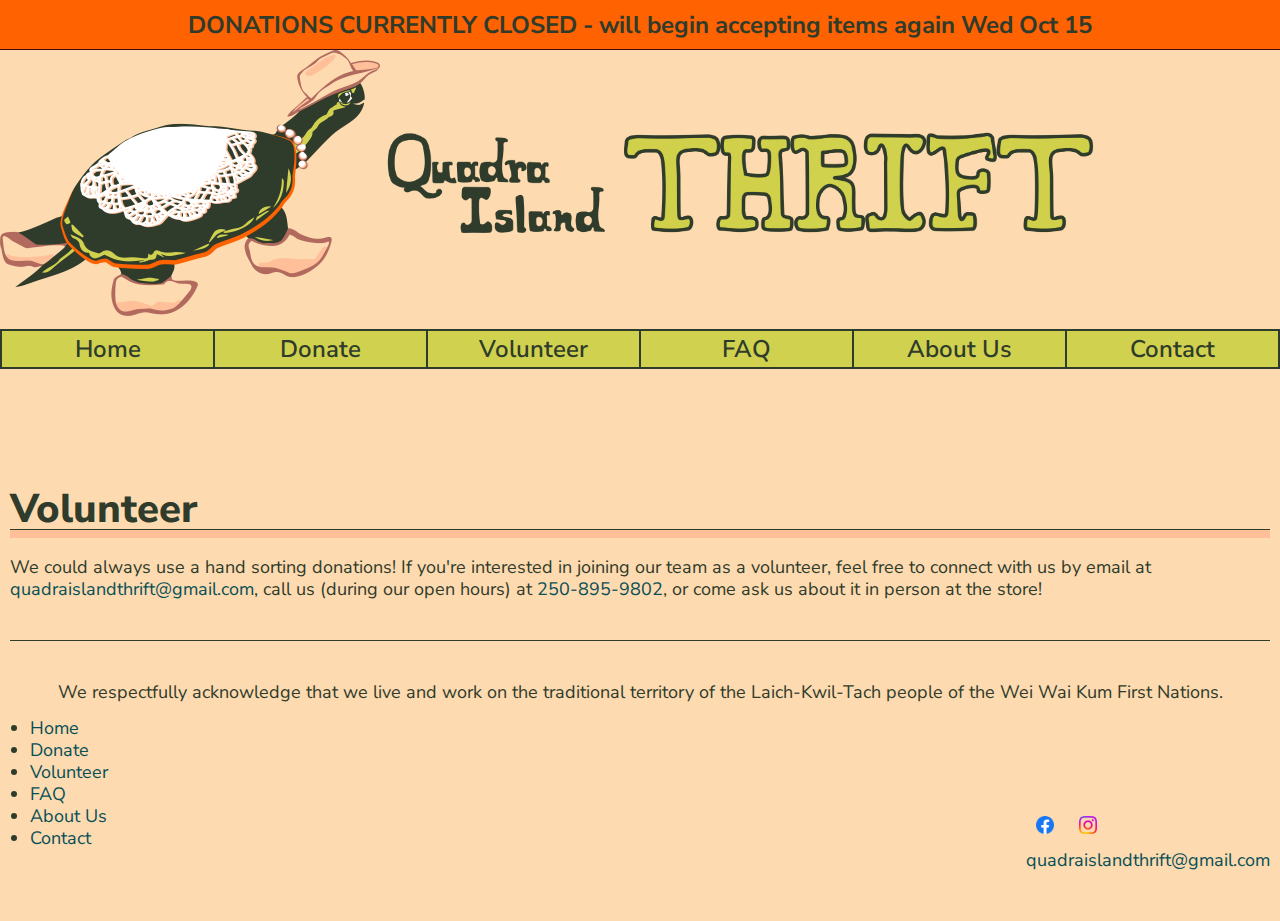
<file: volunteer.html>
<!DOCTYPE html>
<html lang="en">

<head>
  <meta charset="UTF-8">
  <meta name="viewport" content="width=device-width, initial-scale=1.0, maximum-scale=1.0, user-scalable=no">
  <meta http-equiv="X-UA-Compatible" content="ie=edge">
  <meta name="description" content="Quadra Island's very own thrift store!">

  <title>Quadra Island Thrift</title>

<meta property="og:title" content="Quadra Island Thrift">
<meta property="og:type" content="website">
<meta property="og:locale" content="en_US">
<meta property="og:url" content="https://quadraislandthrift.ca">
<meta property="og:description" content="Quadra Island Thrift store open hours, donation information, FAQ and more">
<meta property="og:image" content="https://quadraislandthrift.ca/assets/qit-turtle-colour-og-10.png">



  <link rel="icon" type="image/x-icon" href="./assets/favicon.ico">
  <link rel="stylesheet" href="style.css">
  <!-- <script src="https://polyfill.io/v3/polyfill.min.js?features=default"></script>
  <script src="https://ajax.googleapis.com/ajax/libs/jquery/3.6.0/jquery.min.js"></script>
  <script src='https://ajax.googleapis.com/ajax/libs/jqueryui/1.8.5/jquery-ui.min.js'></script> -->
  <link rel="preconnect" href="https://fonts.googleapis.com">
<link rel="preconnect" href="https://fonts.gstatic.com" crossorigin>
<link href="https://fonts.googleapis.com/css2?family=Nunito+Sans:ital,opsz,wght@0,6..12,200..1000;1,6..12,200..1000&display=swap" rel="stylesheet">
</head>

<body>
    <div class="banner"><p class="banner__text">DONATIONS CURRENTLY CLOSED - will begin accepting items again Wed Oct 15</p></div>
    <header>
        <div class="header">
        <div class="header__title">
            <div class="header__title-image header__title-image-1">
                <img src="./assets/qit-turtle-colour-380w.png" alt="QIT Turtle">
            </div>
            <div class="header__title-image header__title-image-2"> 
                <img  src="./assets/quadra-island-text.png" alt="Quadra Island">
            </div> 
            <div class="header__title-image header__title-image-3">
                <img  src="./assets/thrift-text.png" alt="Thrift">
            </div>
            <!-- <h1>Quadra&nbsp;</h1>
            <h1>Island&nbsp;</h1>
            <h1>Thrift&nbsp;</h1> -->
        </div>
        <!-- <div class="header__image">
            <img src="./assets/turtle-placeholder.jpg" alt="Doily Turtle"> 
        </div> -->
    </div>
    </header>
    <nav class="nav">
        <div class="nav__link-grouping">
            <a class="nav__link" href="./index.html">Home</a>
            <a class="nav__link" href="./donate.html">Donate</a>
            <a class="nav__link" href="./volunteer.html">Volunteer</a>
            <!-- <a class="nav__link" href="#idea">The Idea</a> -->
        </div>
        <div class="nav__link-grouping">
            <a class="nav__link" href="./faq.html">FAQ</a>
            <a class="nav__link" href="./about-us.html">About Us</a>
            <a class="nav__link" href="./contact.html">Contact</a>
        </div>
    </nav>
    <div id="all">
    
    
    <main>


    

    <section class="survey anchor" id="volunteer">
        <h2>Volunteer</h2>
        <!-- <p class="italic">**Don’t worry, your survey answers are completely anonymous.</p> -->
<!-- SURVEY -->
 <div class="survey__survey-container">
    <!-- <a class="survey__survey" href="https://docs.google.com/forms/d/e/1FAIpQLScQllpyQ_LjSuvdj2WLh51__nawNQahvl9xljpik6J0D_mbYA/viewform?usp=header" target="_blank">
        <div class="survey__survey-text">VOLUNTEER WITH US</div></a> -->
    <p>We could always use a hand sorting donations! If you're interested in joining our team as a volunteer, feel free to connect with us by email at <a href="mailto:quadraislandthrift@gmail.com">quadraislandthrift@gmail.com</a>, call us (during our open hours) at <a href="tel:+2508959802">250-895-9802</a>, or come ask us about it in person at the store!</p>

</div>
<!-- SURVEY end -->
    </section> 

    
    <footer class="footer">
        <p class="footer__acknowledgement">We respectfully acknowledge that we live and work on the traditional territory of the Laich-Kwil-Tach people of the Wei Wai Kum First Nations.</p>
        <div class="footer__bottom">
        <div class="footer__left">
            <ul>
                <li><a href="./index.html">Home</a></li>
                <li><a href="./donate.html">Donate</a></li>
                <li><a href="./volunteer.html">Volunteer</a></li>
                <!-- <li><a href="#idea">The Idea</a></li> -->
                <li><a href="./faq.html">FAQ</a></li>
                <li><a href="./about-us.html">About Us</a></li>
                <li><a href="./contact.html">Contact</a></li>
            </ul>
        </div>
        <div class="footer__right"> 
            <div class="footer__socials">
                <a href="https://www.facebook.com/profile.php?id=61572787464587" target="_blank">
                    <img src="./assets/fb-icon.png" alt="Quadra Island Thrift Facebook">
                </a>
                <a href="https://www.instagram.com/quadraislandthrift/" target="_blank">
                    <img src="./assets/ig-icon.png" alt="Quadra Island Thrift Instagram">
                </a>
            </div>
            <div>
                <a href="mailto:quadraislandthrift@gmail.com">quadraislandthrift@gmail.com</a>
            </div>
        </div>
    </div>
    </footer>
</main>
  <script src="main.js"></script>
  </div>
</body>
</html>
</file>
<file: style.css>
/* reset */

html, body, div, span, applet, object, iframe,
h1, h2, h3, h4, h5, h6, p, blockquote, pre,
a, abbr, acronym, address, big, cite, code,
del, dfn, em, img, ins, kbd, q, s, samp,
small, strike, strong, sub, sup, tt, var,
b, u, i, center,
dl, dt, dd, ol, ul, li,
fieldset, form, label, legend,
table, caption, tbody, tfoot, thead, tr, th, td,
article, aside, canvas, details, embed, 
figure, figcaption, footer, header, hgroup, 
menu, nav, output, ruby, section, summary,
time, mark, audio, video {
	margin: 0;
	padding: 0;
	border: 0;
	font-size: 100%;
	font: inherit;
	vertical-align: baseline;
}
/* HTML5 display-role reset for older browsers */
article, aside, details, figcaption, figure, 
footer, header, hgroup, menu, nav, section {
	display: block;
}
html {
  scroll-behavior: smooth;
}
body {
	line-height: 1;
    /* padding: 10px; */
}
ol, ul {
	list-style: none;
}
blockquote, q {
	quotes: none;
}
blockquote:before, blockquote:after,
q:before, q:after {
	content: '';
	content: none;
}
table {
	border-collapse: collapse;
	border-spacing: 0;
}

*, *:before, *:after {
    box-sizing: border-box;
  }

/* default styles */
.anchor:before {
    padding-top:90px;
    display:block;
    content:"";
}

.italic {
    font-style:italic;
}

.underline {
  border-bottom:1px solid #2F3B2B;
}

.center {
  text-align: center;
}

section {
    margin-bottom: 40px;
}

#all {
    max-width: 1400px;
    margin:auto;
    padding:10px;
}
.margin-below-40 {
  padding-bottom: 40px;
}
.bold {
  font-weight:700;
}
ul {
  margin-bottom: 22px;
}
.word-break {
  word-wrap: break-word;
}

/* colors */
body, section, nav {
  background-color: #FDDAAF;
}
p {
  color:#2F3B2B;
}
a {
  color:#074F57;
}
a:hover {
  color:#FF6201;
}
.nav__link {
  /* background-color:#410B13 */
  color: #2F3B2B;
  background-color: #D0D14E;
}
h1,h2,h3,h4,h5,h6 {
  color: #2F3B2B;
}

/* fonts */

p, a {
    font-family: "Nunito Sans", serif;
    font-size:18px;
    line-height: 22px;
}
a {
  text-decoration: none;
}

h1 {
  font-family: "Nunito Sans", serif;
  font-optical-sizing: auto;
  font-weight: 800;
  font-size: 72px;
  font-style: normal;
  font-variation-settings:
    "wdth" 100,
    "YTLC" 500;
}
h2, h3, h4 {
    font-family: "Nunito Sans", serif;
    font-optical-sizing: auto;
    font-weight: 600;
    font-style: normal;
    font-variation-settings:
      "wdth" 100,
      "YTLC" 500;
  }

  h2 {
    border-bottom:1px solid #2F3B2B;
    box-shadow: 0 0.5rem #FFC099;

  }

  .nav__link a {
    font-family: "Nunito Sans", serif;
    font-size: 16px;
  }

  h2 {
    font-size: 40px;
    margin-bottom: 26px;
    font-weight:800;
  }
  h3 {
    font-size: 24px;
    font-weight: 700;
    margin-bottom: 12px;
  }
  h4 {
    font-size: 18px;
    font-weight: 600;
  }
  .footer {
    font-size: 10px;
  }
  ul, li {
    color: #2F3B2B;
    font-size: 18px;
    line-height: 20px;
    font-family: "Nunito Sans", serif;
  }
  ul {
    list-style-position: outside;
  }
  li {
    list-style: disc;
    margin-left: 20px;
  }

  /* ----------------------MOBILE------------------------- */
  @media only screen
and (min-width : 320px) {
/* Styles */



  /* header */
  .banner {
    width: 100%;
    height:50px;
    background-color:#FF6201;
  position: sticky;
  top: 0;
  display: flex;
  justify-content: center;
  align-items: center;
  border-bottom: 1px solid #410B13;
  }
  .banner__text {
    width: 100%;
    /* height: 40px; */
    color: #2F3B2B;
    font-weight:700;
    text-align: center;
    font-size: 24px;
    align-items: center;
  }

  .header {
    display: flex;
    width: 100%;
    flex-wrap: wrap;
    flex-direction:row;
   
  }
  .header__image {
    display: flex;
    justify-content: center;
    width: 100%
  }
  .header__image img {
    max-width: 200px;
  }
  .header__title {
    width: 100%;
    display: flex;
    align-items: center;
    flex-direction: column;
    margin-bottom:10px;
    
  }
/* .header__title-image {
  width: 100%;
} */
.header__title-image img {
  max-width: 100%;
}

  .header__title-image-1 img {
    width: 280px;
    max-width: 100%;
  }

  .header__title-image-2 img,
  .header__title-image-3 img {
    max-height: 80px;
  }

  /* nav */

  .nav {
    border: 1px solid #2F3B2B;
    /* margin: 20px 0 40px 0; */
    position: sticky;
    top: 40px;
    margin-bottom:20px;
    flex-wrap:wrap;
  }
   .nav__link-grouping {
    width: 100%;
    display: flex;
    justify-content: space-evenly;
    /* flex-wrap:wrap; */
  
   }
   .nav__link {
    border: 1px solid #2F3B2B;
    text-align: center;
    padding: 7px;
    width: 50%; 
    font-size:24px;
    font-weight:600;
    background-color: #D0D14E;
    }
  .nav__link:hover {
    background-color:#FF6201;
    color:#2F3B2B;
  }

  /* main */

  .mission__intro-text {
    text-align: center;
    margin: 0 40px 40px 40px;
  }
  .mission__intro-now-accepting-container {
    width: 100%;
    display:flex;
    justify-content: center;
  }
  .mission__intro-now-accepting {
    /* background: linear-gradient(0deg, rgba(255,192,153,1) 0%, rgba(208,209,78,1) 100%); */
    width:fit-content;
    padding:20px;
    text-align:center;
    font-weight:700;
    font-style: italic;
    text-transform: uppercase;
    
  }
  .mission__intro-now-accepting a {
    font-size: 22px;
  }
  .mission__hours {
    background-color:#D0D14E;
    border: 1px solid #2F3B2B;
    padding: 20px;
        width: fit-content;
        margin: auto;
  }
.mission__hours p {
  font-size: 26px;
  line-height:28px;
}
div.mission__hours p.center.bold {
  padding-bottom: 12px;
  
}

  .idea h4 {
    font-weight: 700;
  }

  .idea__text {
    margin-bottom: 20px;
  }
  .idea__final-words {
    margin: 60px 0 60px 0;
  }
  .mission__mission-statement {
    padding: 5px;
    border: 1px solid #2F3B2B;
    background-color: #FFC099;
    padding:20px;
  }
  .mission__mission-statement h4 {
    font-style: italic;
    font-weight: 700;
    text-align: center;
    color: #2F3B2B;
    margin-bottom:16px;
    
  }
  .mission__text {
    color: #2F3B2B;;
  }
  .survey__survey {
    padding: 30px;
    margin-bottom: 40px;
    width: 320px;
    height: 200px;
    display: flex;
    justify-content: center;
    align-items: center;
    background-color: #D0D14E;
    border-radius:60px;
    border: 1px solid #2F3B2B;
    box-shadow: 0.5rem 0.5rem #2F3B2B;

  }
  .survey__survey:hover {
    background-color:#FF6201;
    box-shadow: none;
    position: relative;
    top: 0.5rem;
    left: 0.5rem;
    
  }
 
  .survey__survey-text {
    font-size: 40px;
    line-height: 46px;
    color: #2F3B2B;
    text-wrap: wrap;
    text-align: center;
    font-style: italic;
    font-weight: 800;
  }
  .survey__survey-container {
    width: 100%;
    display: flex;
    justify-content: center;
  }

  .donate__pickup-button {
    justify-content: flex-start;
  }
  .donate__pickup-button-link {
    padding: 30px;
margin-bottom: 40px;
display: flex;
justify-content: center;
align-items: center;
background-color: #D0D14E;
border-radius:60px;
border: 1px solid #2F3B2B;
box-shadow: 0.5rem 0.5rem #2F3B2B;
  }
  .donate__pickup-button-text {
    font-size: 32px;
    line-height: 46px;
    color: #2F3B2B;
    text-wrap: wrap;
    text-align: center;
    font-style: italic;
    font-weight: 800;
  }
  .donate__pickup-button-link:hover {
    background-color:#FF6201;
    box-shadow: none;
    position: relative;
    top: 0.5rem;
    left: 0.5rem;
    
  }

.donate__do-dont {
  display: flex;
  flex-direction: column;
  width: 100%;
}
.donate__do,
.donate__dont {
  /* border: 1px solid #2F3B2B; */
  padding: 20px;
  width: 50%;
/* width: 50%; */
  /* min-width: 440px; */
  margin: 20px;
  /* background: rgb(255,192,153);
background: linear-gradient(0deg, rgba(255,192,153,1) 0%, rgba(255,98,1,1) 100%); */
}
.donate__do {
  border: 30px solid #D0D14E;
  /* background-color:#D0D14E; */
  /* background: rgb(255,192,153);
  background: linear-gradient(0deg, rgba(255,192,153,1) 0%, rgba(208,209,78,1) 100%); */
}
.donate__dont {
  border: 30px solid #FF6201;
}

.donate__text {
  margin-bottom: 20px;
}
.donate__early-drop {
  display: flex;
  flex-direction: column;
  justify-content: center;
  /* flex-wrap: wrap; */
  /* height: 500px; */
}
.donate__early-drop-left {
  margin: 20px;
}
.donate__early-drop-left img {
  width: 100%;
  max-width: 768px;
  /* margin: 20px; */
}
/* faq */

.faq .faq__alt {
  background-color:#FFC099;
}
/* .faq__alt p,
.faq__alt h4 {
  color:#FDDAAF;
} */

.faq__alt,
.faq__norm {
  padding:20px;
}
.faq__q {
  font-size: 26px;
  margin-bottom:12px;
  font-weight: 700;
}
.faq__a {
  margin-bottom:20px;
}


  .aboutus img {
    max-width: 100%;
    padding:0 0 24px 0
  }
  /* contact */
  .contact .contact__text {
    margin-bottom: 20px;
  }

/* footer */
.footer {
    padding: 40px 0 40px 0;
    border-top: 1px solid #2F3B2B;
}
.footer__left {
    margin-bottom: 10px;
}
.footer__socials img {
    margin: 10px;
    width: 18px;
}
.footer__acknowledgement {
  text-align: center;
  padding-bottom: 14px;

}
}

/* inbetweeny specific ------------------------*/

@media only screen
and (min-width : 481px) and (max-width: 786px) {
  .header__title {
    flex-direction: column;
}
.header__title-image-1 img {
  width:380px;
 }
 .header__title-image-2 img, .header__title-image-3 img {
  max-height: 120px;
}
 .aboutus__content {
          flex-direction:column;
        }
}
/* --------------------------------------- */
@media only screen
      and (min-width : 768px) {
        .donate__do-dont {
          flex-direction: row;
         }

         .nav {
          flex-wrap:nowrap;
        }
      }
      .donate__do,
.donate__dont {
  width: 100%;
}
/* --------------------------------------- */

@media only screen
and (min-width : 787px) and (max-width: 1100px) {
  .header__title-image-1 {
    display: flex;
    justify-content: center;
    /* width: 100%; */
   }
  /* .header__title-image-1 img {
    width:100%;
   } */
   .header__title-image-2 img, .header__title-image-3 img {
    max-height: 120px;
  }
/* .aboutus img {
            max-width: 400px;
        } */
       
}
/* -------------------- */
  @media only screen
  and (min-width : 1101px) {
    .header__title {
      flex-direction:row;
    }
    .header__title-image-1 {
      display: block;
      justify-content: center;
      width: fit-content;
     }
}

  /* ----------------------DESKTOP------------------------- */
 @media only screen
and (min-width : 481px) {

  /* iframe {
    width: 100%;
    height: 2849px !important;
  } */

    .header {
        display: flex;
        flex-wrap:nowrap;
        min-height: 150px;
    }
    .header__title {
        display:flex;
        /* flex-wrap:wrap; */
        align-items: center;
        flex-direction: row;
      }
     
 .header__title-image-1 img {
  width:380px;
 }
 .header__title-image-2 img, .header__title-image-3 img {
  max-height: 120px;
}

    /* .header__image {
        display: flex;
        justify-content: flex-start;
        max-width:200px;
      }
      .header__image img {
        max-width: 200px;
      } */

      /* nav */
      .nav {
        display:flex;
        
      }

      

      /* main */

      .survey__survey {
        width: 500px;
      }

      .donate__early-drop {
        flex-direction: row;
        justify-content: center;
        /* flex-wrap: wrap; */
        /* height: 500px; */
      }
      .donate__early-drop-right {
        margin-top:20px;
      }
     
     

      .aboutus__content {
        display: flex;
        justify-content: center;
        align-items: center;
      }
        /* .aboutus__image {
            max-width: 50%;
        } */

        .aboutus img {
            max-width: 400px;
        }


        .aboutus__text {
            padding-left: 20px;
        }

        .footer__bottom {
            display: flex;
            align-items:flex-end;
            justify-content: space-between;
        }
        .footer__left {
            margin-bottom: 0;
        }
      
      }
</file>
